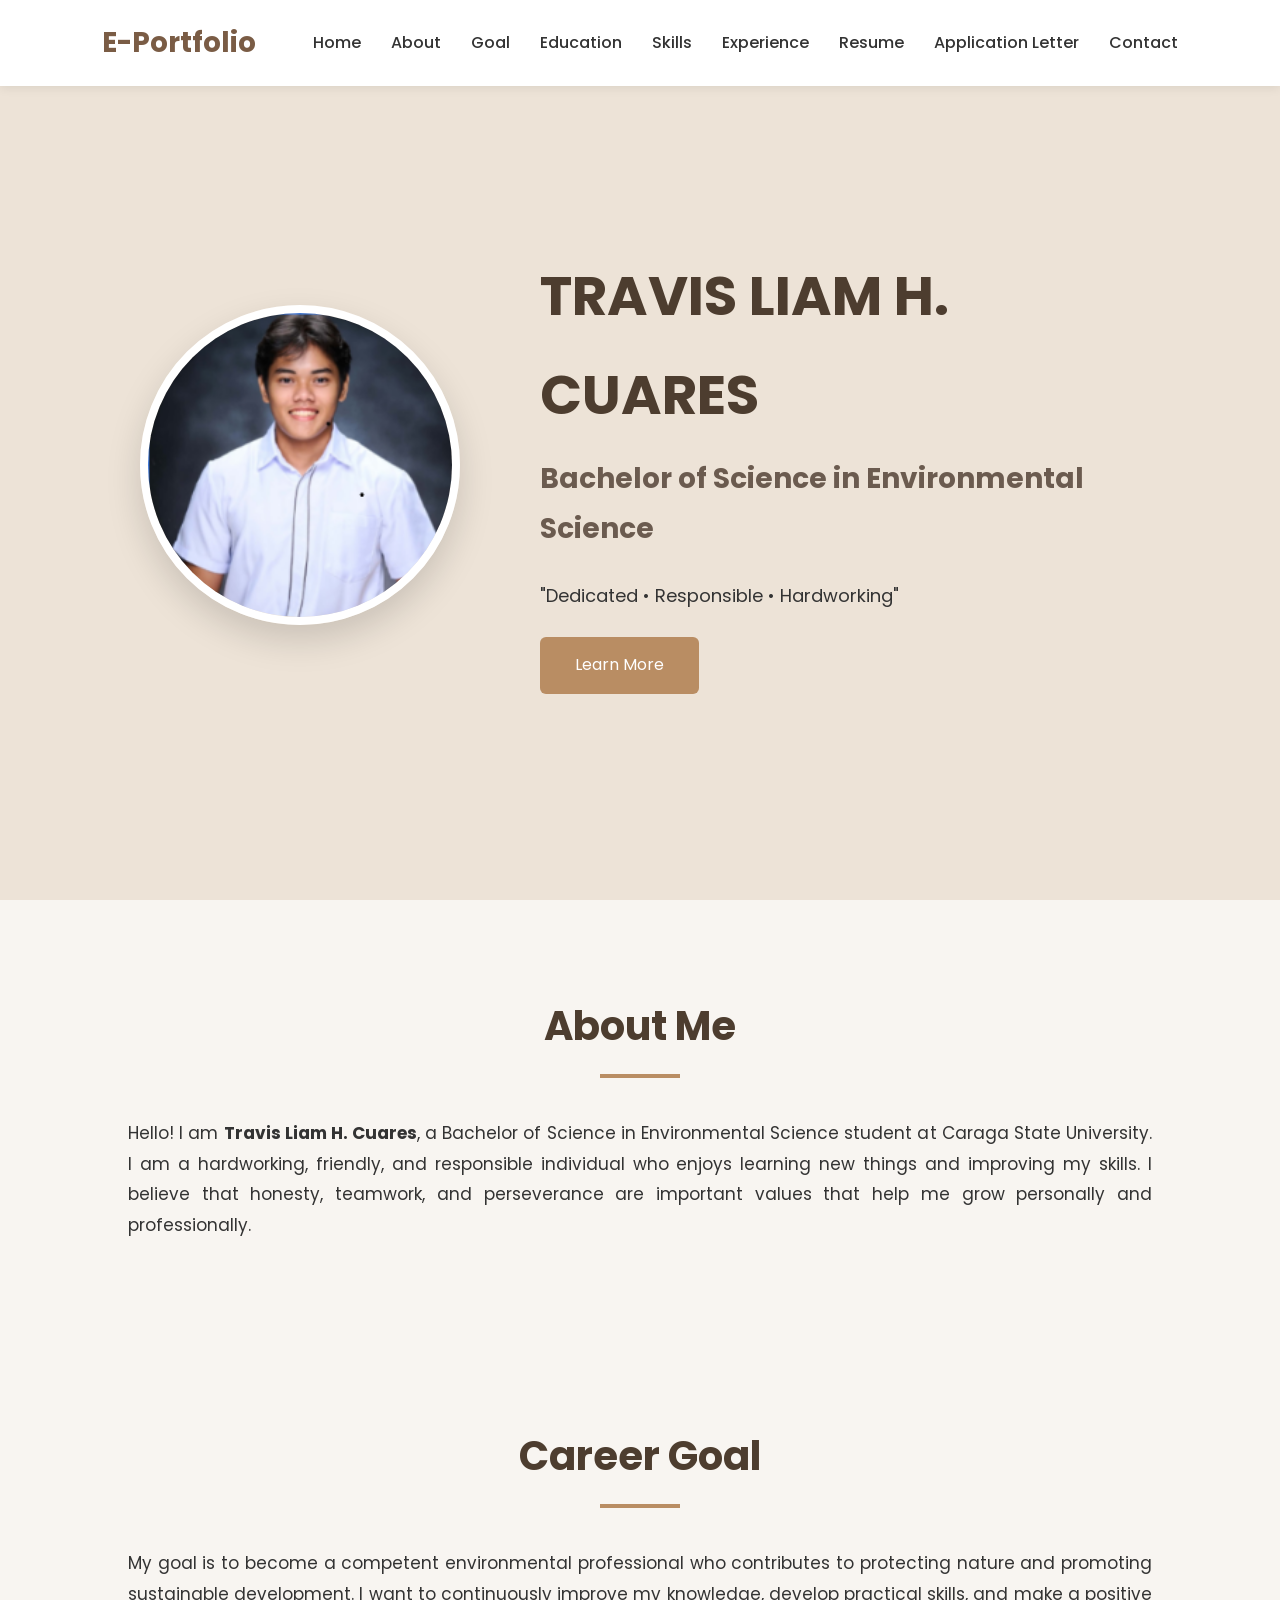
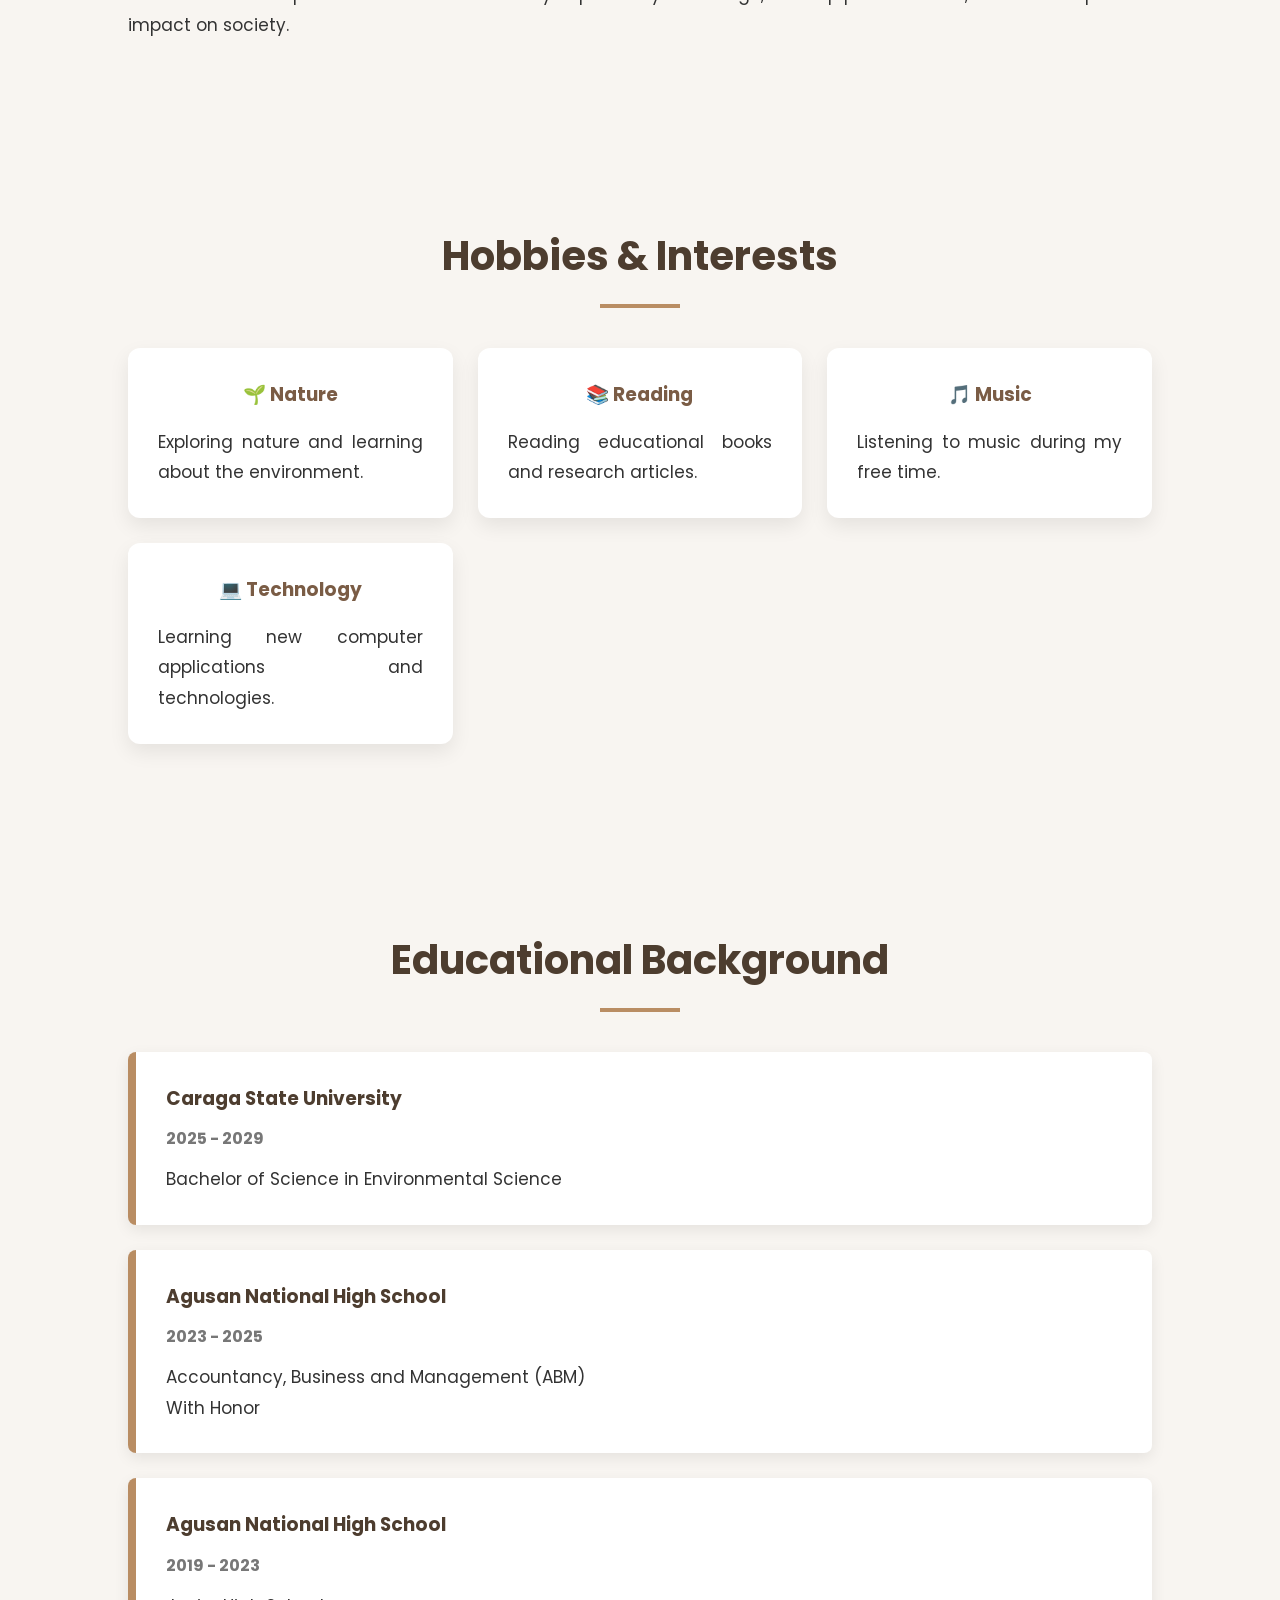
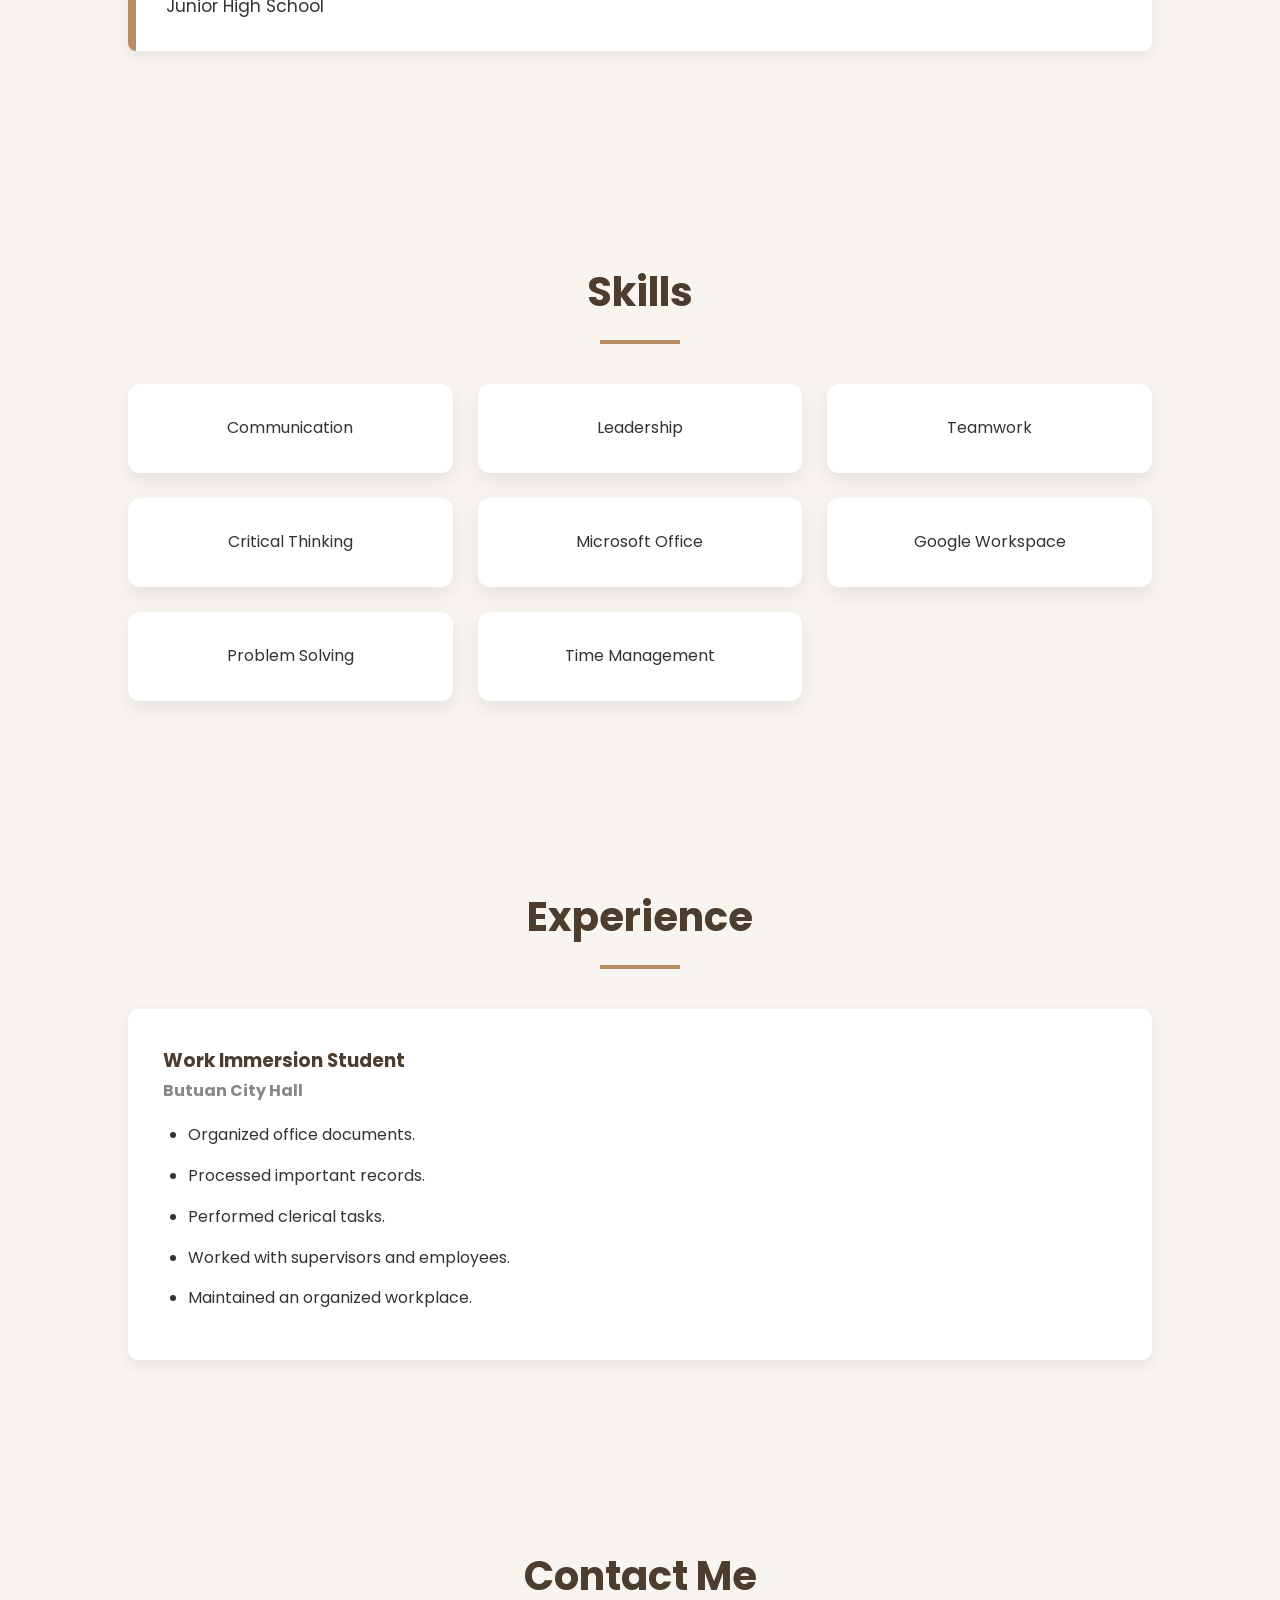
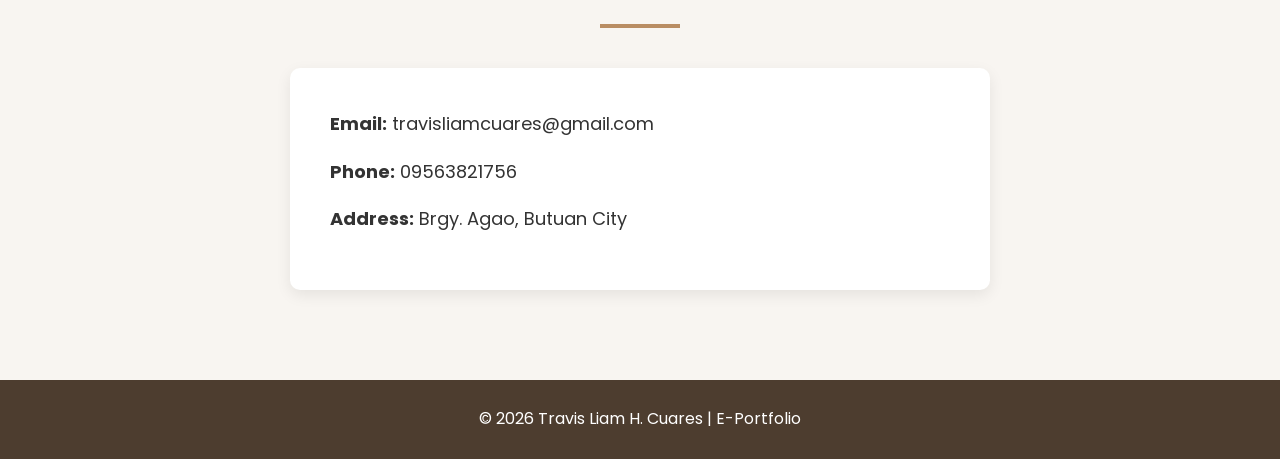
<file: portfolioni dio/index.html>
<!DOCTYPE html>
<html lang="en">
<head>
    <meta charset="UTF-8">
    <meta name="viewport" content="width=device-width, initial-scale=1.0">
    <title>Travis Liam H. Cuares | E-Portfolio</title>

    <link rel="stylesheet" href="style.css">

    <!-- Google Font -->
    <link href="https://fonts.googleapis.com/css2?family=Poppins:wght@300;400;500;600;700&display=swap" rel="stylesheet">
</head>

<body>

<!-- ================= NAVIGATION ================= -->

<nav>

    <div class="logo">
        E-Portfolio
    </div>

    <ul>

        <li><a href="#home">Home</a></li>

        <li><a href="#about">About</a></li>

        <li><a href="#goal">Goal</a></li>

        <li><a href="#education">Education</a></li>

        <li><a href="#skills">Skills</a></li>

        <li><a href="#experience">Experience</a></li>

        <li><a href="resume.html">Resume</a></li>

        <li><a href="application.html">Application Letter</a></li>

        <li><a href="#contact">Contact</a></li>

    </ul>

</nav>

<!-- ================= HERO ================= -->

<section id="home" class="hero">

    <div class="hero-image">

        <img src="image/profile.jpg" alt="Profile">

    </div>

    <div class="hero-text">
        

        <h1>TRAVIS LIAM H. CUARES</h1>

        <h3>Bachelor of Science in Environmental Science</h3>

        <p>
            "Dedicated • Responsible • Hardworking"
        </p>

        <a href="#about" class="btn">Learn More</a>

    </div>

</section>

<!-- ================= ABOUT ================= -->

<section id="about">

    <h2>About Me</h2>

    <p>

        Hello! I am <strong>Travis Liam H. Cuares</strong>, a Bachelor of Science
        in Environmental Science student at Caraga State University.
        I am a hardworking, friendly, and responsible individual who
        enjoys learning new things and improving my skills.
        I believe that honesty, teamwork, and perseverance are
        important values that help me grow personally and professionally.

    </p>

</section>

<!-- ================= GOAL ================= -->

<section id="goal">

    <h2>Career Goal</h2>

    <p>

        My goal is to become a competent environmental professional
        who contributes to protecting nature and promoting sustainable
        development. I want to continuously improve my knowledge,
        develop practical skills, and make a positive impact on society.

    </p>

</section>

<!-- ================= HOBBIES ================= -->

<section>

    <h2>Hobbies & Interests</h2>

    <div class="cards">

        <div class="card">

            <h3>🌱 Nature</h3>

            <p>
                Exploring nature and learning about the environment.
            </p>

        </div>

        <div class="card">

            <h3>📚 Reading</h3>

            <p>
                Reading educational books and research articles.
            </p>

        </div>

        <div class="card">

            <h3>🎵 Music</h3>

            <p>
                Listening to music during my free time.
            </p>

        </div>

        <div class="card">

            <h3>💻 Technology</h3>

            <p>
                Learning new computer applications and technologies.
            </p>

        </div>

    </div>

</section>

<!-- ================= EDUCATION ================= -->

<section id="education">

    <h2>Educational Background</h2>

    <div class="education-box">

        <h3>Caraga State University</h3>

        <h4>2025 - 2029</h4>

        <p>Bachelor of Science in Environmental Science</p>

    </div>

    <div class="education-box">

        <h3>Agusan National High School</h3>

        <h4>2023 - 2025</h4>

        <p>Accountancy, Business and Management (ABM)</p>

        <p>With Honor</p>

    </div>

    <div class="education-box">

        <h3>Agusan National High School</h3>

        <h4>2019 - 2023</h4>

        <p>Junior High School</p>

    </div>

</section>

<!-- ================= SKILLS ================= -->

<section id="skills">

    <h2>Skills</h2>

    <div class="cards">

        <div class="card">Communication</div>

        <div class="card">Leadership</div>

        <div class="card">Teamwork</div>

        <div class="card">Critical Thinking</div>

        <div class="card">Microsoft Office</div>

        <div class="card">Google Workspace</div>

        <div class="card">Problem Solving</div>

        <div class="card">Time Management</div>

    </div>

</section>

<!-- ================= EXPERIENCE ================= -->

<section id="experience">

    <h2>Experience</h2>

    <div class="experience">

        <h3>Work Immersion Student</h3>

        <h4>Butuan City Hall</h4>

        <ul>

            <li>Organized office documents.</li>

            <li>Processed important records.</li>

            <li>Performed clerical tasks.</li>

            <li>Worked with supervisors and employees.</li>

            <li>Maintained an organized workplace.</li>

        </ul>

    </div>

</section>

<!-- ================= CONTACT ================= -->

<section id="contact">

    <h2>Contact Me</h2>

    <div class="contact-box">

        <p><strong>Email:</strong> travisliamcuares@gmail.com</p>

        <p><strong>Phone:</strong> 09563821756</p>

        <p><strong>Address:</strong> Brgy. Agao, Butuan City</p>

    </div>

</section>

<!-- ================= FOOTER ================= -->

<footer>

    <p>

        © 2026 Travis Liam H. Cuares | E-Portfolio

    </p>

</footer>

</body>
</html>
</file>
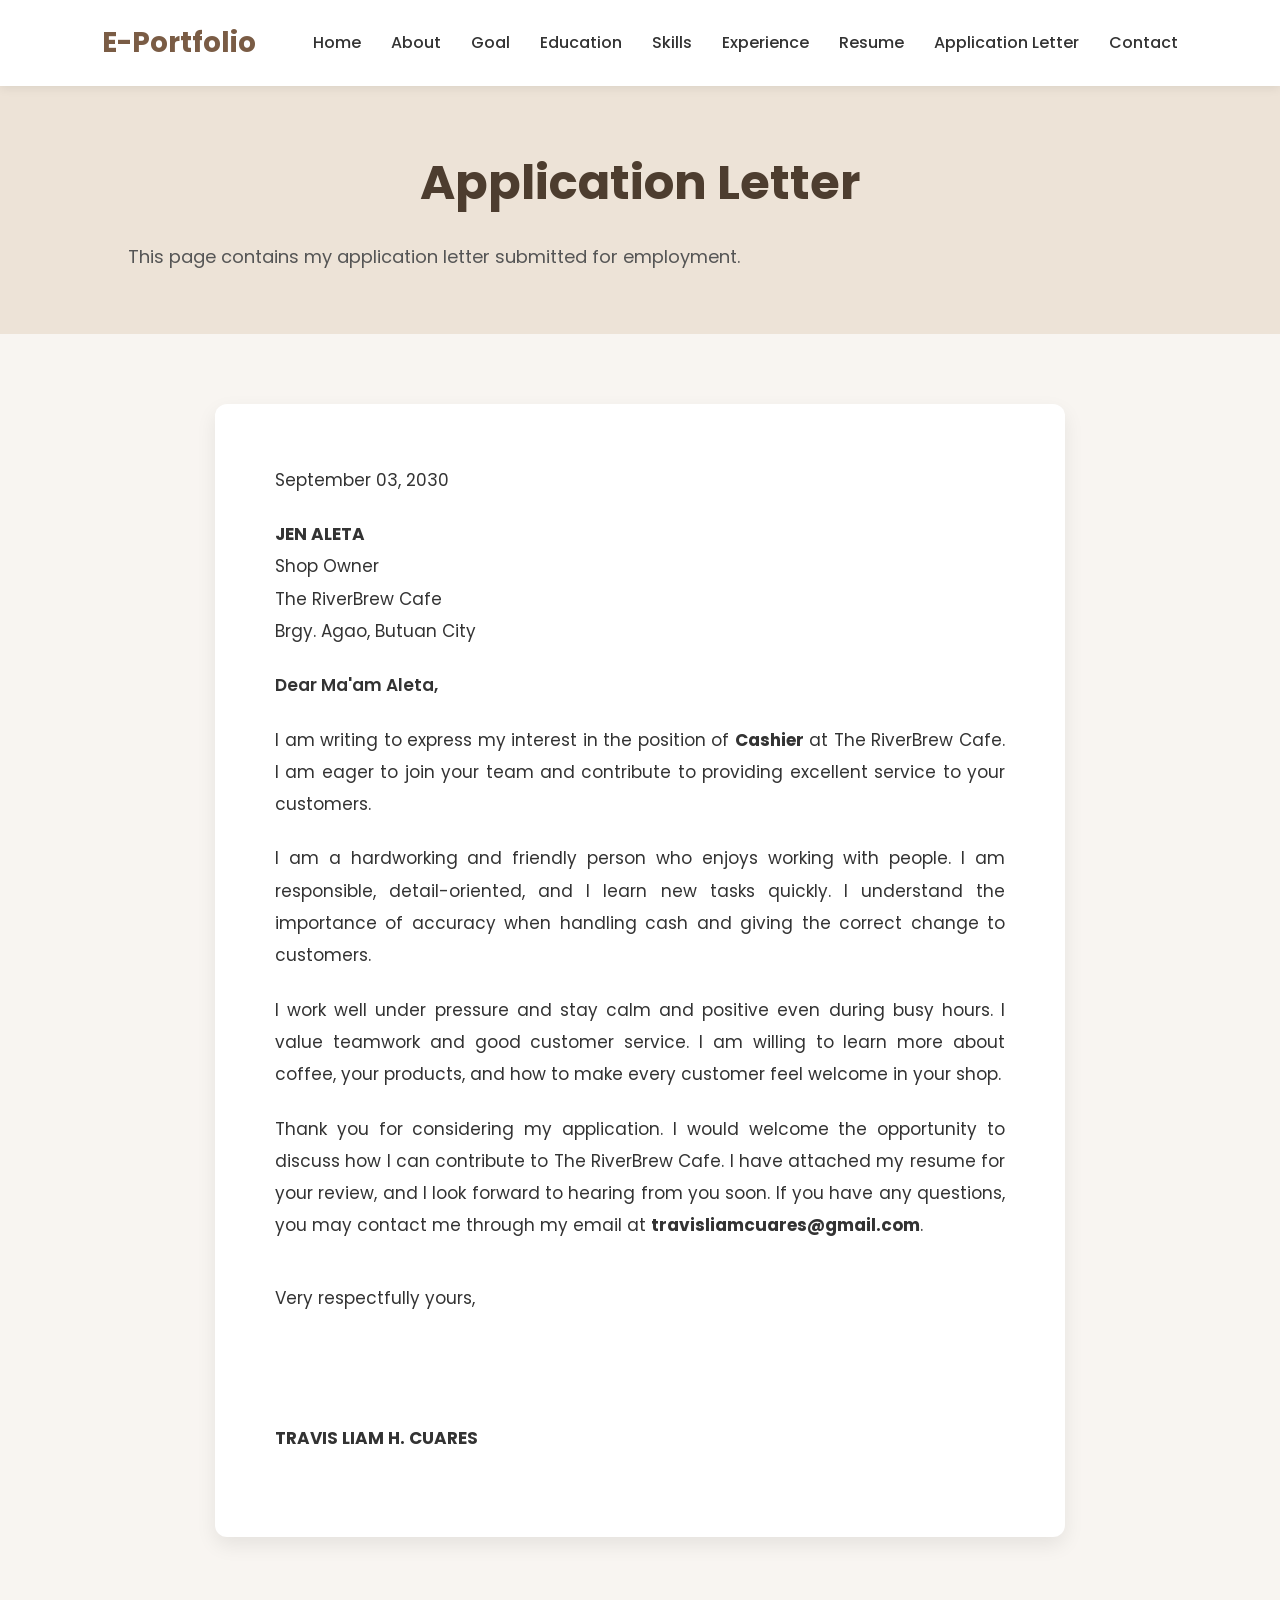
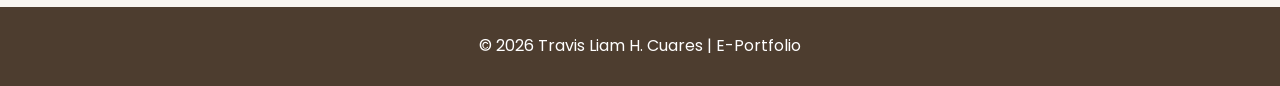
<file: portfolioni dio/application.html>
<!DOCTYPE html>
<html lang="en">
<head>
    <meta charset="UTF-8">
    <meta name="viewport" content="width=device-width, initial-scale=1.0">
    <title>Application Letter | Travis Liam H. Cuares</title>

    <link rel="stylesheet" href="style.css">

    <link href="https://fonts.googleapis.com/css2?family=Poppins:wght@300;400;500;600;700&display=swap" rel="stylesheet">
</head>

<body>

<!-- ================= NAVIGATION ================= -->

<nav>

    <div class="logo">
        E-Portfolio
    </div>

    <ul>
        <li><a href="index.html">Home</a></li>
        <li><a href="index.html#about">About</a></li>
        <li><a href="index.html#goal">Goal</a></li>
        <li><a href="index.html#education">Education</a></li>
        <li><a href="index.html#skills">Skills</a></li>
        <li><a href="index.html#experience">Experience</a></li>
        <li><a href="resume.html">Resume</a></li>
        <li><a href="application.html">Application Letter</a></li>
        <li><a href="index.html#contact">Contact</a></li>
    </ul>

</nav>

<!-- ================= HEADER ================= -->

<section class="document-hero">

    <h1>Application Letter</h1>

    <p>
        This page contains my application letter submitted for employment.
    </p>

</section>

<!-- ================= LETTER ================= -->

<section class="letter-container">

    <div class="letter">

        <p class="date">
            September 03, 2030
        </p>

        <p class="receiver">

            <strong>JEN ALETA</strong><br>
            Shop Owner<br>
            The RiverBrew Cafe<br>
            Brgy. Agao, Butuan City

        </p>

        <p class="greeting">
            Dear Ma'am Aleta,
        </p>

        <p>
            I am writing to express my interest in the position of
            <strong>Cashier</strong> at The RiverBrew Cafe. I am eager to join
            your team and contribute to providing excellent service to your customers.
        </p>

        <p>
            I am a hardworking and friendly person who enjoys working with people.
            I am responsible, detail-oriented, and I learn new tasks quickly.
            I understand the importance of accuracy when handling cash and giving
            the correct change to customers.
        </p>

        <p>
            I work well under pressure and stay calm and positive even during busy
            hours. I value teamwork and good customer service. I am willing to learn
            more about coffee, your products, and how to make every customer feel
            welcome in your shop.
        </p>

        <p>
            Thank you for considering my application. I would welcome the opportunity
            to discuss how I can contribute to The RiverBrew Cafe. I have attached
            my resume for your review, and I look forward to hearing from you soon.
            If you have any questions, you may contact me through my email at
            <strong>travisliamcuares@gmail.com</strong>.
        </p>

        <p class="closing">
            Very respectfully yours,
        </p>

        <br><br><br>

        <p class="signature">
            <strong>TRAVIS LIAM H. CUARES</strong>
        </p>

    </div>

</section>

<footer>

    <p>
        © 2026 Travis Liam H. Cuares | E-Portfolio
    </p>

</footer>

</body>
</html>
</file>
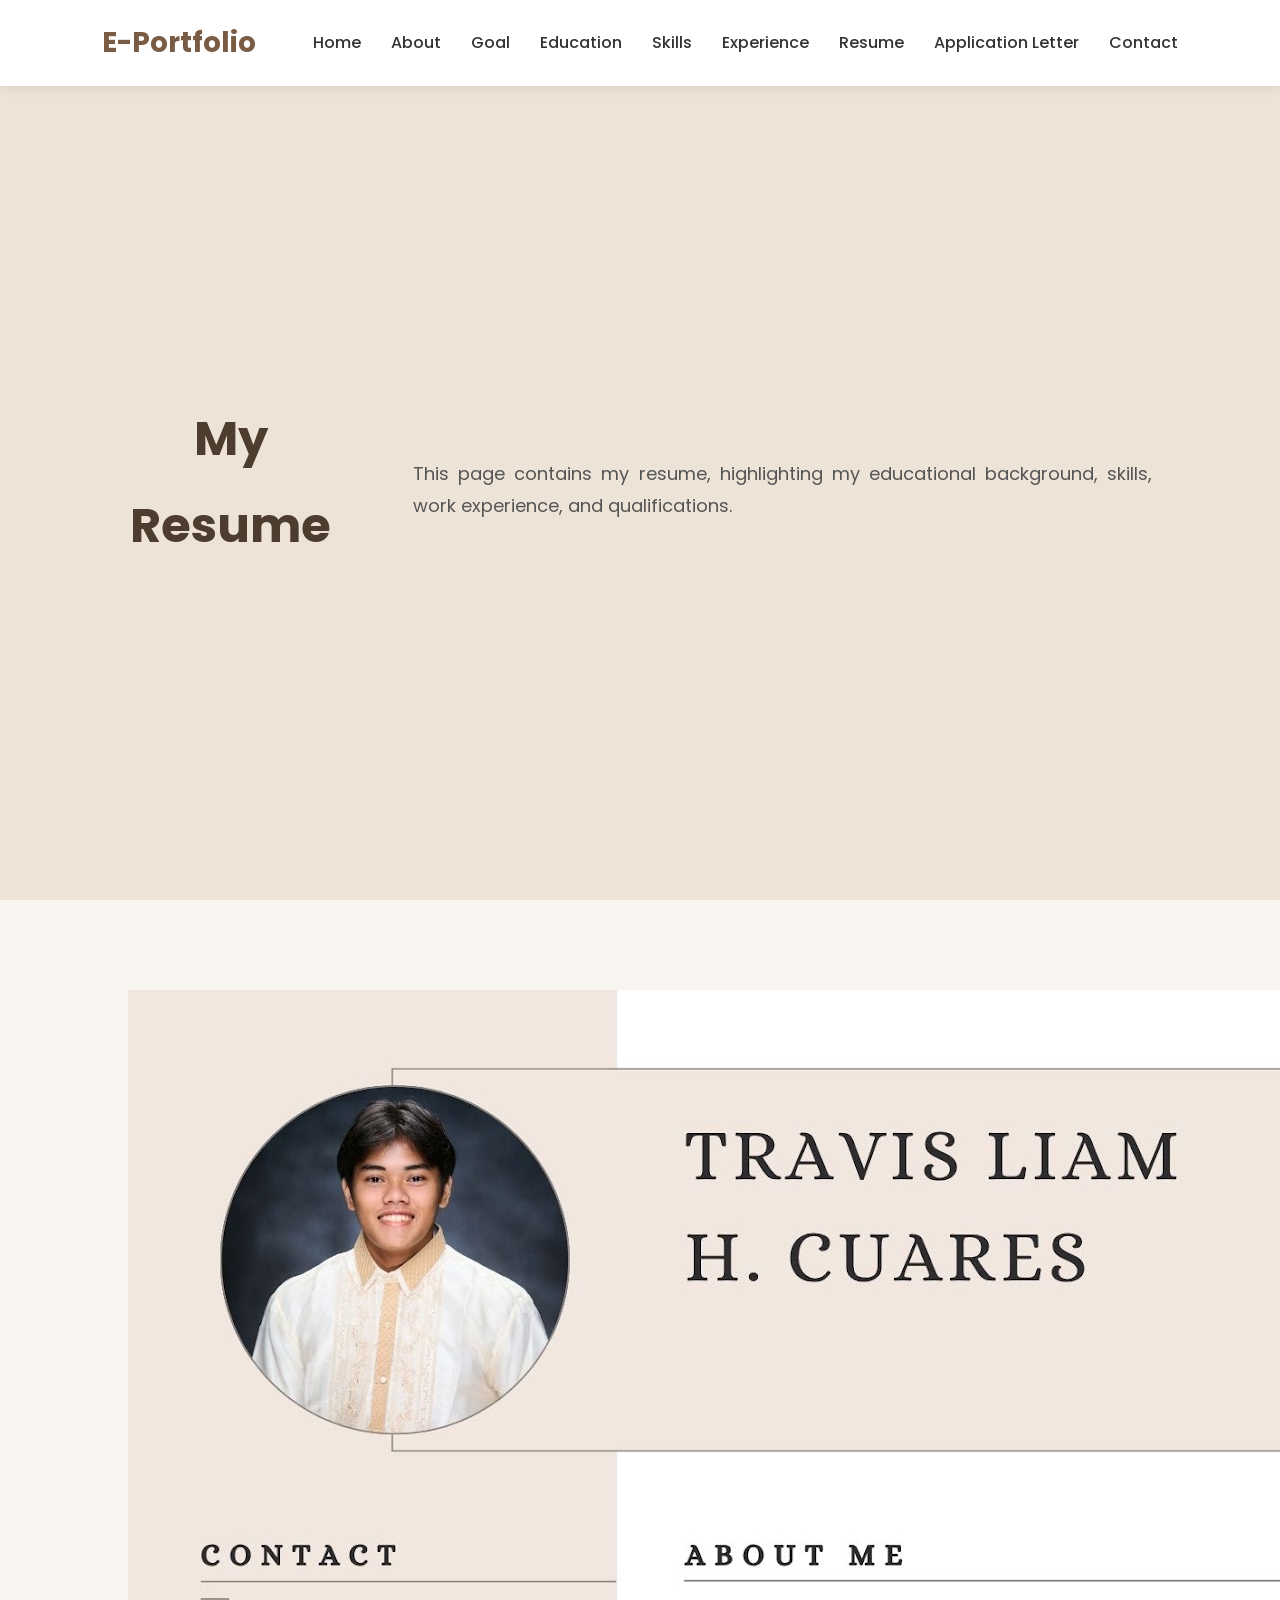
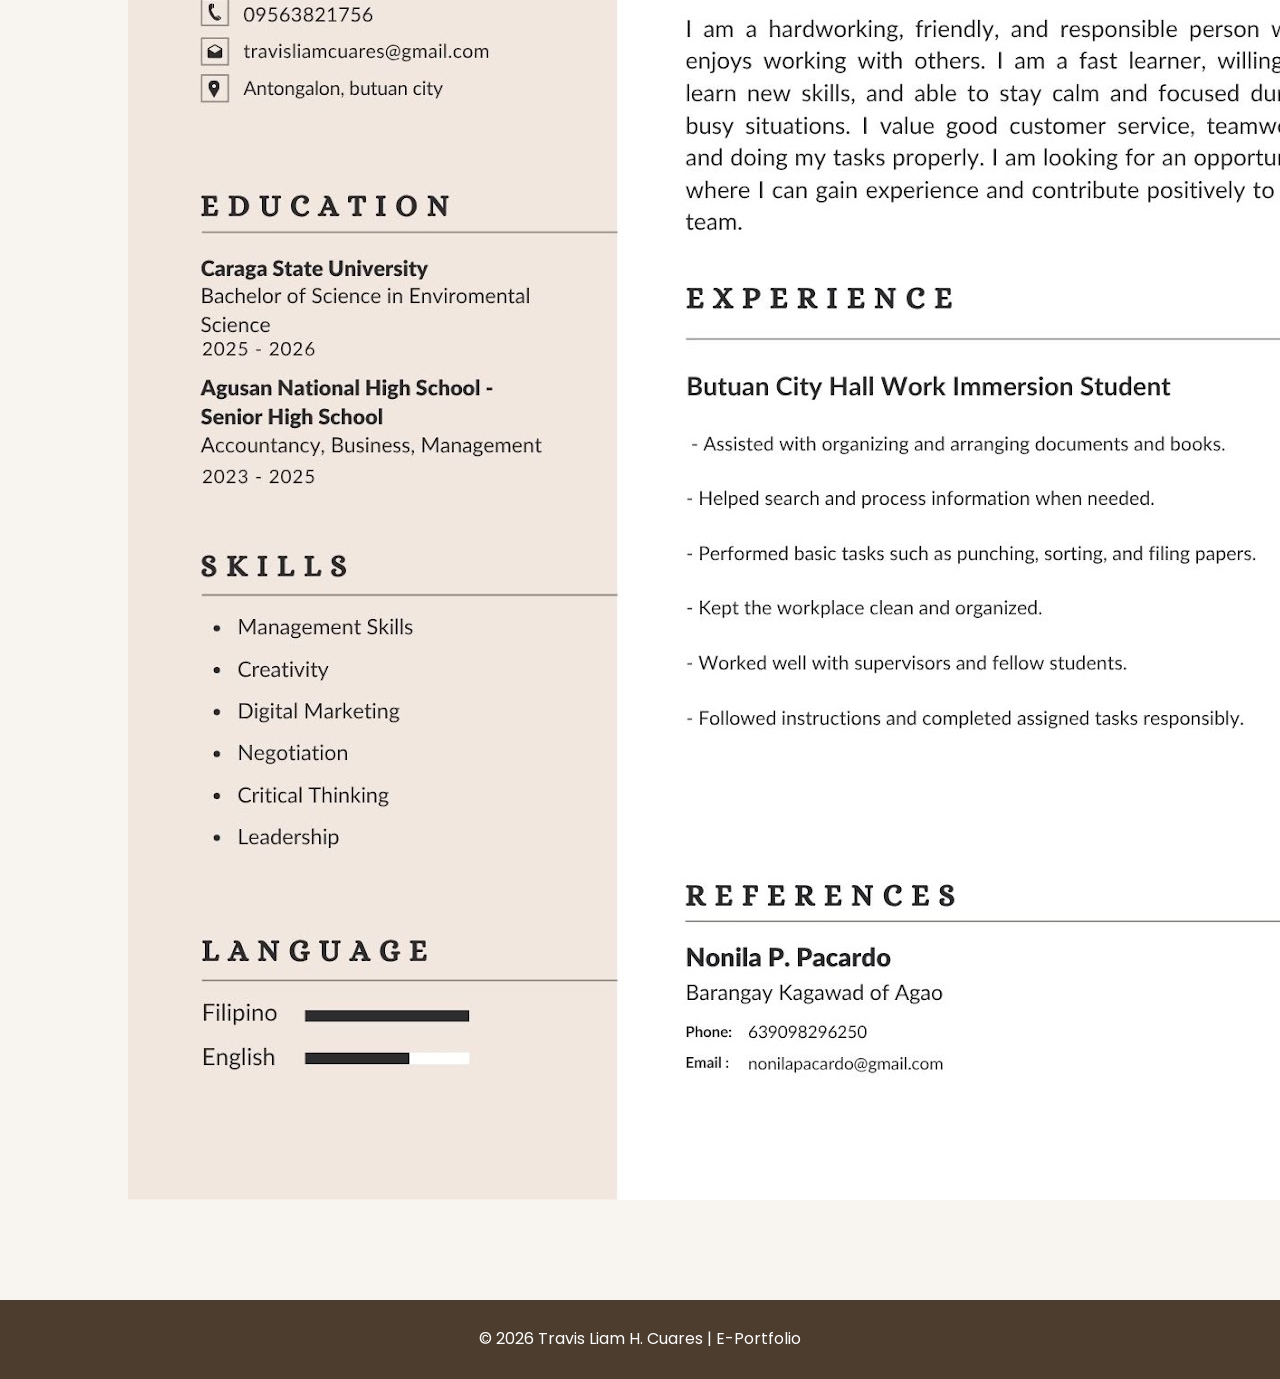
<file: portfolioni dio/resume.html>
<!DOCTYPE html>
<html lang="en">

<head>
    <meta charset="UTF-8">
    <meta name="viewport" content="width=device-width, initial-scale=1.0">
    <title>Resume | Travis Liam H. Cuares</title>

    <link rel="stylesheet" href="style.css">

    <link href="https://fonts.googleapis.com/css2?family=Poppins:wght@300;400;500;600;700&display=swap" rel="stylesheet">
</head>

<body>

<!-- Navigation -->

<nav>

    <div class="logo">
        E-Portfolio
    </div>

    <ul>
        <li><a href="index.html">Home</a></li>
        <li><a href="index.html#about">About</a></li>
        <li><a href="index.html#goal">Goal</a></li>
        <li><a href="index.html#education">Education</a></li>
        <li><a href="index.html#skills">Skills</a></li>
        <li><a href="index.html#experience">Experience</a></li>
        <li><a href="resume.html">Resume</a></li>
        <li><a href="application.html">Application Letter</a></li>
        <li><a href="index.html#contact">Contact</a></li>
    </ul>

</nav>

<!-- Resume Header -->

<section class="hero document-hero">

    <h1>My Resume</h1>

    <p>
        This page contains my resume, highlighting my educational background,
        skills, work experience, and qualifications.
    </p>

</section>

<!-- Resume Image -->

<section class="document">

    <img src="image/resume.jpg" alt="Resume">

</section>

<footer>

    <p>© 2026 Travis Liam H. Cuares | E-Portfolio</p>

</footer>

</body>
</html>
</file>
<file: portfolioni dio/style.css>
/* ==========================
   GOOGLE FONT
========================== */
@import url('https://fonts.googleapis.com/css2?family=Poppins:wght@300;400;500;600;700&display=swap');

/* ==========================
   RESET
========================== */

*{
    margin:0;
    padding:0;
    box-sizing:border-box;
    scroll-behavior:smooth;
}

body{
    font-family:'Poppins',sans-serif;
    background:#f8f5f1;
    color:#333;
    line-height:1.8;
}

/* ==========================
   NAVIGATION
========================== */

nav{
    width:100%;
    position:fixed;
    top:0;
    left:0;
    background:#ffffff;
    display:flex;
    justify-content:space-between;
    align-items:center;
    padding:18px 8%;
    box-shadow:0 2px 10px rgba(0,0,0,.08);
    z-index:1000;
}

.logo{
    font-size:28px;
    font-weight:700;
    color:#7a5c45;
}

nav ul{
    display:flex;
    list-style:none;
}

nav ul li{
    margin-left:30px;
}

nav ul li a{
    text-decoration:none;
    color:#333;
    font-weight:500;
    transition:.3s;
}

nav ul li a:hover{
    color:#b98d63;
}

/* ==========================
   HERO
========================== */

.hero{
    min-height:100vh;
    display:flex;
    justify-content:center;
    align-items:center;
    gap:80px;
    padding:120px 10% 80px;
    background:#ede3d7;
}

.hero-image img{
    width:320px;
    height:320px;
    object-fit:cover;
    border-radius:50%;
    border:8px solid white;
    box-shadow:0 15px 35px rgba(0,0,0,.15);
}

.hero-text{
    max-width:600px;
}

.hero-text h1{
    font-size:55px;
    color:#4d3d2f;
}

.hero-text h3{
    margin-top:10px;
    color:#6b5b4f;
    font-size:28px;
}

.hero-text p{
    margin:25px 0;
    font-size:18px;
}

.btn{
    display:inline-block;
    padding:14px 35px;
    background:#b98d63;
    color:white;
    text-decoration:none;
    border-radius:6px;
    transition:.3s;
}

.btn:hover{
    background:#8c6544;
}

/* ==========================
   SECTIONS
========================== */

section{
    padding:90px 10%;
}

section h2{
    text-align:center;
    font-size:40px;
    color:#4d3d2f;
    margin-bottom:40px;
    position:relative;
}

section h2::after{
    content:'';
    width:80px;
    height:4px;
    background:#b98d63;
    display:block;
    margin:12px auto;
}

section p{
    text-align:justify;
    font-size:17px;
}

/* ==========================
   CARDS
========================== */

.cards{
    display:grid;
    grid-template-columns:repeat(auto-fit,minmax(250px,1fr));
    gap:25px;
    margin-top:30px;
}

.card{
    background:white;
    padding:30px;
    border-radius:12px;
    text-align:center;
    box-shadow:0 8px 20px rgba(0,0,0,.08);
    transition:.3s;
}

.card:hover{
    transform:translateY(-8px);
}

.card h3{
    margin-bottom:15px;
    color:#7a5c45;
}

/* ==========================
   EDUCATION
========================== */

.education-box{
    background:white;
    margin-bottom:25px;
    padding:30px;
    border-left:8px solid #b98d63;
    border-radius:8px;
    box-shadow:0 5px 15px rgba(0,0,0,.08);
}

.education-box h3{
    color:#4d3d2f;
}

.education-box h4{
    color:#777;
    margin:10px 0;
}

/* ==========================
   EXPERIENCE
========================== */

.experience{
    background:white;
    padding:35px;
    border-radius:10px;
    box-shadow:0 5px 15px rgba(0,0,0,.08);
}

.experience h3{
    color:#4d3d2f;
}

.experience h4{
    color:#888;
    margin-bottom:15px;
}

.experience ul{
    margin-left:25px;
}

.experience li{
    margin-bottom:12px;
}

/* ==========================
   CONTACT
========================== */

.contact-box{
    max-width:700px;
    margin:auto;
    background:white;
    padding:40px;
    border-radius:10px;
    box-shadow:0 5px 15px rgba(0,0,0,.08);
}

.contact-box p{
    margin-bottom:15px;
    font-size:18px;
}

/* ==========================
   FOOTER
========================== */

footer{
    background:#4d3d2f;
    color:white;
    text-align:center;
    padding:25px;
}

/* ==========================
   RESPONSIVE
========================== */

@media(max-width:991px){

.hero{
    flex-direction:column;
    text-align:center;
}

.hero-text h1{
    font-size:42px;
}

.hero-text h3{
    font-size:24px;
}

nav{
    flex-direction:column;
    padding:15px;
}

nav ul{
    flex-wrap:wrap;
    justify-content:center;
    margin-top:15px;
}

nav ul li{
    margin:10px;
}

}

@media(max-width:768px){

.hero-image img{
    width:240px;
    height:240px;
}

.hero-text h1{
    font-size:34px;
}

.hero-text h3{
    font-size:20px;
}

section{
    padding:70px 6%;
}

section h2{
    font-size:30px;
}

.card{
    padding:25px;
}

}

@media(max-width:480px){

.logo{
    font-size:22px;
}

.hero{
    padding-top:170px;
}

.hero-image img{
    width:180px;
    height:180px;
}

.hero-text h1{
    font-size:28px;
}

.hero-text h3{
    font-size:18px;
}

.hero-text p{
    font-size:15px;
}

.btn{
    padding:12px 25px;
}

.contact-box{
    padding:25px;
}

}

/*=========================
APPLICATION LETTER
=========================*/

.document-hero{
    background:#ede3d7;
    text-align:center;
    padding:140px 10% 60px;
}

.document-hero h1{
    font-size:48px;
    color:#4d3d2f;
    margin-bottom:15px;
}

.document-hero p{
    font-size:18px;
    color:#555;
}

.letter-container{
    background:#f8f5f1;
    padding:70px 10%;
}

.letter{
    max-width:850px;
    margin:auto;
    background:#fff;
    padding:60px;
    border-radius:12px;
    box-shadow:0 8px 20px rgba(0,0,0,.08);
}

.letter p{
    text-align:justify;
    margin-bottom:22px;
    line-height:1.9;
    font-size:17px;
}

.date{
    text-align:right;
    margin-bottom:40px;
}

.receiver{
    text-align:left;
    margin-bottom:35px;
}

.greeting{
    font-weight:600;
}

.closing{
    margin-top:40px;
}

.signature{
    text-align:left;
    font-size:18px;
}

@media(max-width:768px){

    .letter{
        padding:35px 25px;
    }

    .document-hero{
        padding:120px 6% 50px;
    }

    .document-hero h1{
        font-size:34px;
    }

    .letter p{
        font-size:16px;
    }

}
</file>
